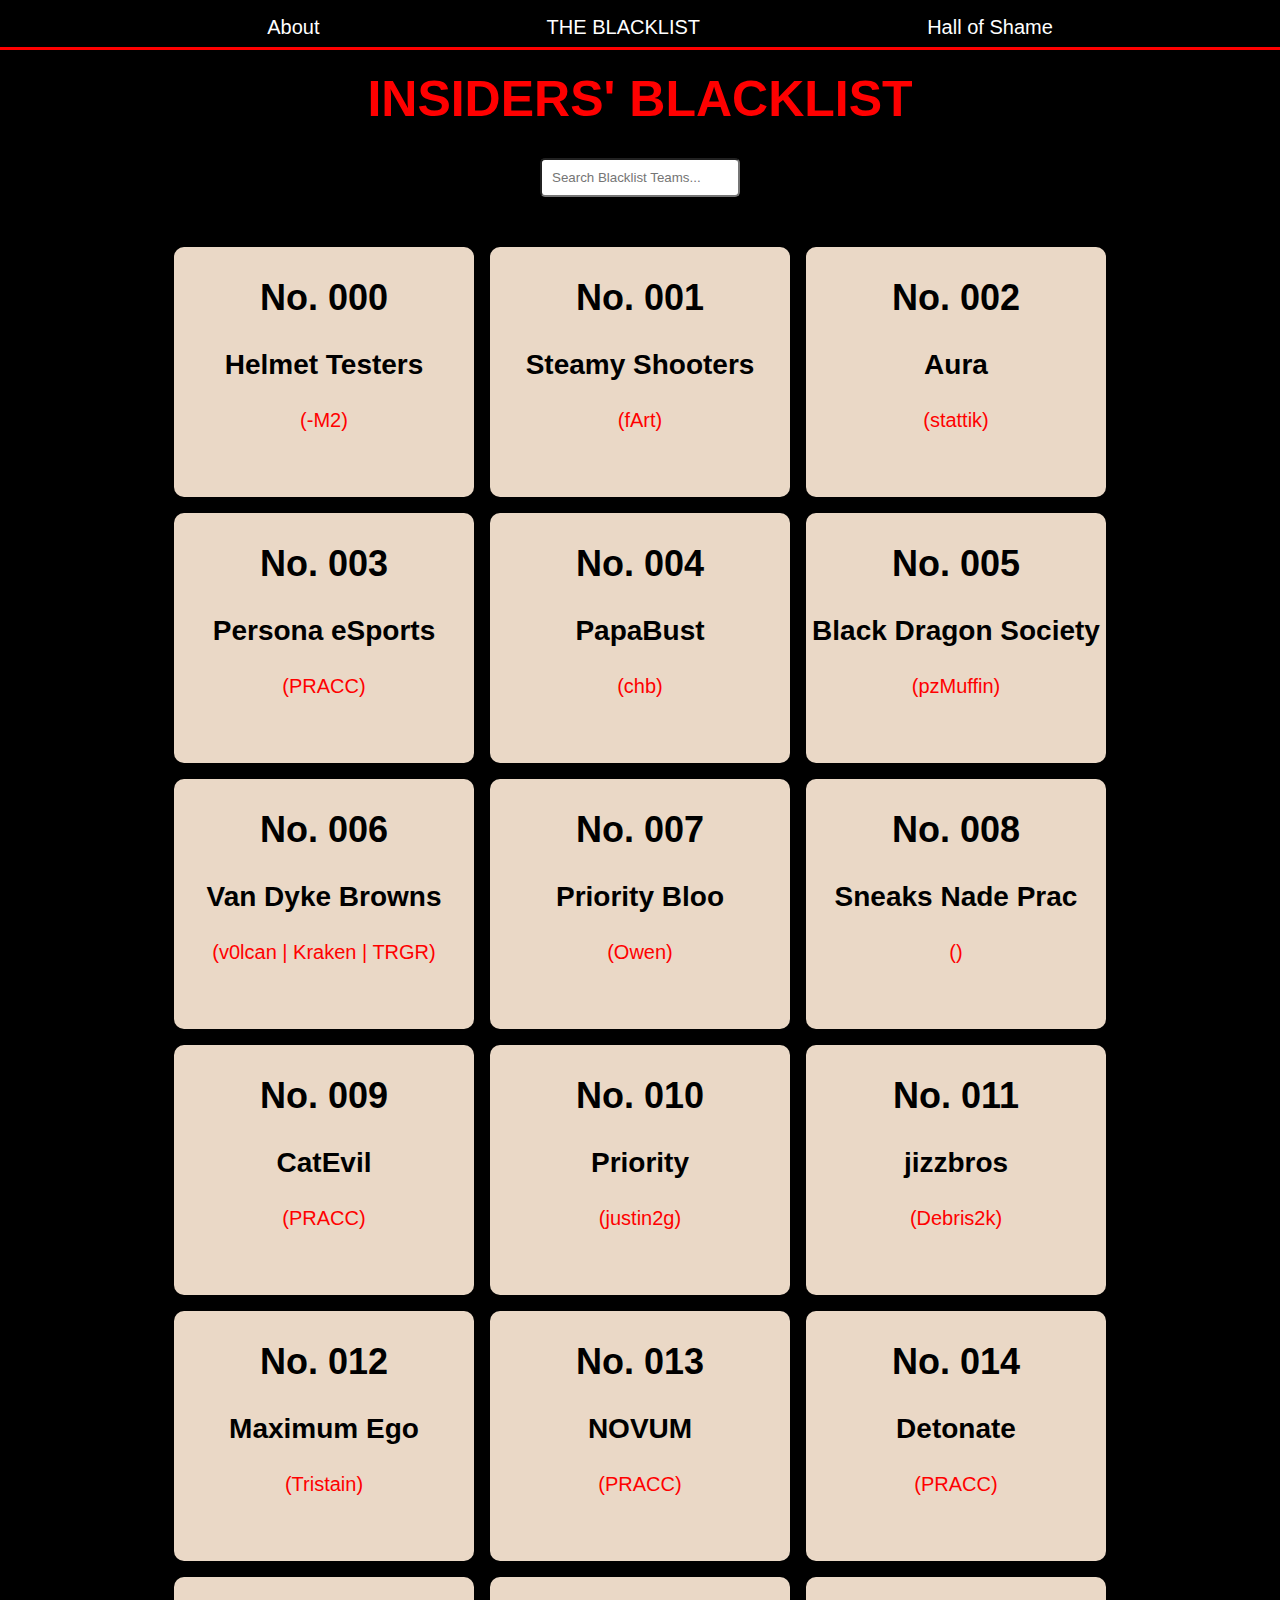
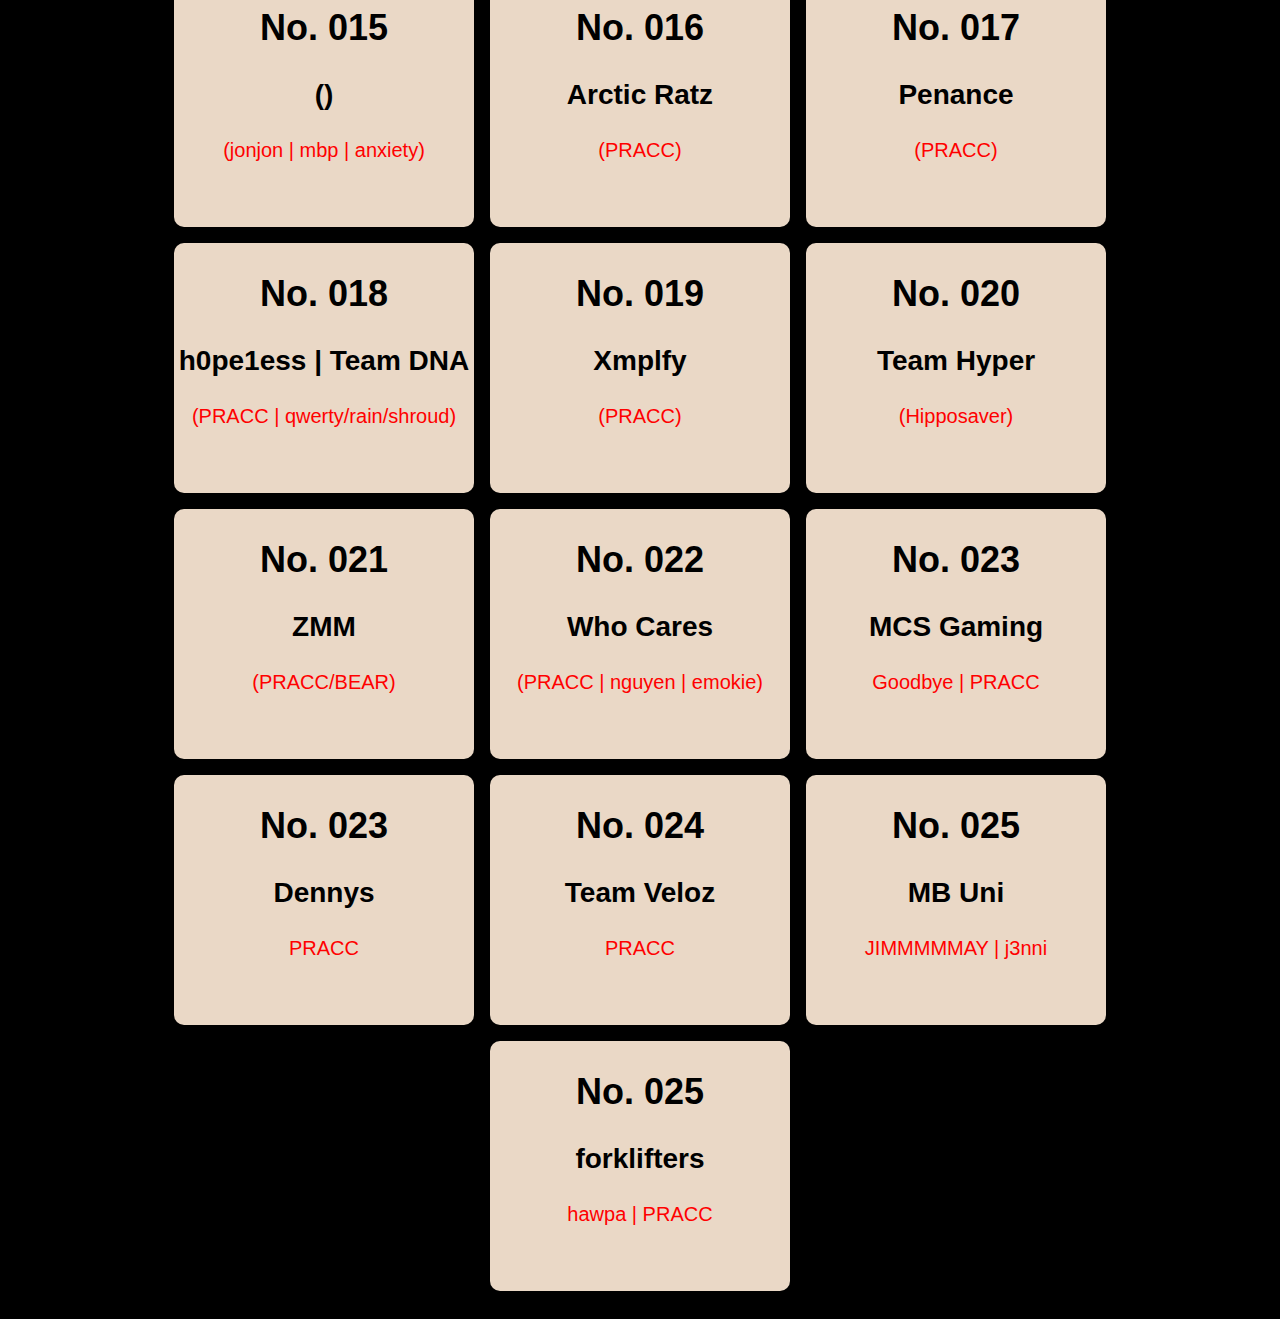
<file: index.html>
<!DOCTYPE html>
<html lang="en">
    <head>
        <meta charset="UTF-8">
        <meta name="viewport" content="width=device-width, initial-scale=1.0">
        <title>INSIDERS' BLACKLIST</title>
        <link rel="stylesheet" href="styles.css">
    </head>
        <header>
            <nav class="navbar">
                <ul>
                    <li><a href="about.html">About</a></li>
                    <li><a href="index.html">THE BLACKLIST</a></li>
                    <li><a href="Hall-Of-Fame.html">Hall of Shame</a></li>
                </ul>
            </nav>
        </header>
        <body>   
            <main>
            <h1>INSIDERS' BLACKLIST</h1>
            <div class="container">
                <input id="searchbar" 
                       onkeyup="search_blacklist()" 
                       type="text" name="search" 
                       placeholder="Search Blacklist Teams...">
            </div>
                <div class="box">
                <div class="blacklist-teams">
                    <h2><strong>No. 000</strong></h2>
                    <h3><strong>Helmet Testers</strong></h3>
                    <p class="player">(-M2)</p>
                    <p class="reason">Unknown</p>
                </div>
                <div class="blacklist-teams">
                    <h2><strong>No. 001</strong></h2>
                    <h3><strong>Steamy Shooters</strong></h3>
                    <p class="player">(fArt)</p>
                    <p class="reason">Unknown</p>
                </div>
                <div class="blacklist-teams">
                    <h2><strong>No. 002</strong></h2>
                    <h3><strong>Aura</strong></h3>
                    <p class="player">(stattik)</p>
                    <p class="reason">Unknown</p>
                </div>
                <div class="blacklist-teams">
                    <h2><strong>No. 003</strong></h2>
                    <h3><strong>Persona eSports</strong></h3>
                    <p class="player">(PRACC)</p>
                    <p class="reason">Unknown</p>
                </div>
                <div class="blacklist-teams">
                    <h2><strong>No. 004</strong></h2>
                    <h3><strong>PapaBust</strong></h3>
                    <p class="player">(chb)</p>
                    <p class="reason">Unknown</p>
                </div>
                <div class="blacklist-teams">
                    <h2><strong>No. 005</strong></h2>
                    <h3><strong>Black Dragon Society</strong></h3>
                    <p class="player">(pzMuffin)</p>
                    <p class="reason">Braindead</p>
                </div>
                <div class="blacklist-teams">
                    <h2><strong>No. 006</strong></h2>
                    <h3><strong>Van Dyke Browns</strong></h3>
                    <p class="player">(v0lcan | Kraken | TRGR)</p>
                    <p class="reason">Braindead</p>
                </div>
                <div class="blacklist-teams">
                    <h2><strong>No. 007</strong></h2>
                    <h3><strong>Priority Bloo</strong></h3>
                    <p class="player">(Owen)</p>
                    <p class="reason">Under Priority</p>
                </div>
                <div class="blacklist-teams">
                    <h2><strong>No. 008</strong></h2>
                    <h3><strong>Sneaks Nade Prac</strong></h3>
                    <p class="player">()</p>
                    <p class="reason">No-Show and Trolling/Holding W</p>
                </div>
                <div class="blacklist-teams">
                    <h2><strong>No. 009</strong></h2>
                    <h3><strong>CatEvil</strong></h3>
                    <p class="player">(PRACC)</p>
                    <p class="reason">Peru</p>
                </div>
                <div class="blacklist-teams">
                    <h2><strong>No. 010</strong></h2>
                    <h3><strong>Priority</strong></h3>
                    <p class="player">(justin2g)</p>
                    <p class="reason">Under Priority</p>
                </div>
                <div class="blacklist-teams">
                    <h2><strong>No. 011</strong></h2>
                    <h3><strong>jizzbros</strong></h3>
                    <p class="player">(Debris2k)</p>
                    <p class="reason">Puggers/Random</p>
                </div>
                <div class="blacklist-teams">
                    <h2><strong>No. 012</strong></h2>
                    <h3><strong>Maximum Ego</strong></h3>
                    <p class="player">(Tristain)</p>
                    <p class="reason">Braindead</p>
                </div>
                <div class="blacklist-teams">
                    <h2><strong>No. 013</strong></h2>
                    <h3><strong>NOVUM</strong></h3>
                    <p class="player">(PRACC)</p>
                    <p class="reason">Braindead</p>
                </div>
                <div class="blacklist-teams">
                    <h2><strong>No. 014</strong></h2>
                    <h3><strong>Detonate</strong></h3>
                    <p class="player">(PRACC)</p>
                    <p class="reason">Complete Braindead (No Hope)</p>
                </div>
                <div class="blacklist-teams">
                    <h2><strong>No. 015</strong></h2>
                    <h3><strong>()</strong></h3>
                    <p class="player">(jonjon | mbp | anxiety)</p>
                    <p class="reason">Braindead (No Hope)</p>
                </div>
                <div class="blacklist-teams">
                    <h2><strong>No. 016</strong></h2>
                    <h3><strong>Arctic Ratz</strong></h3>
                    <p class="player">(PRACC)</p>
                    <p class="reason">Unknown</p>
                </div>
                <div class="blacklist-teams">
                    <h2><strong>No. 017</strong></h2>
                    <h3><strong>Penance</strong></h3>
                    <p class="player">(PRACC)</p>
                    <p class="reason">Retard Puggers</p>
                </div>
                <div class="blacklist-teams">
                    <h2><strong>No. 018</strong></h2>
                    <h3><strong>h0pe1ess | Team DNA</strong></h3>
                    <p class="player">(PRACC | qwerty/rain/shroud)</p>
                    <p class="reason">Cheater</p>
                </div>
                <div class="blacklist-teams">
                    <h2><strong>No. 019</strong></h2>
                    <h3><strong>Xmplfy</strong></h3>
                    <p class="player">(PRACC)</p>
                    <p class="reason">Retard/Random</p>
                </div>
                <div class="blacklist-teams">
                    <h2><strong>No. 020</strong></h2>
                    <h3><strong>Team Hyper</strong></h3>
                    <p class="player">(Hipposaver)</p>
                    <p class="reason">Hold W/Buy Every Round</p>
                </div>
                <div class="blacklist-teams">
                    <h2><strong>No. 021</strong></h2>
                    <h3><strong>ZMM</strong></h3>
                    <p class="player">(PRACC/BEAR)</p>
                    <p class="reason">Maybe 3/5 of your team wont leave bc of you</p>
                </div>
                <div class="blacklist-teams">
                    <h2><strong>No. 022</strong></h2>
                    <h3><strong>Who Cares</strong></h3>
                    <p class="player">(PRACC | nguyen | emokie)</p>
                    <p class="reason">Trolling/Don't Care</p>
                </div>
                <div class="blacklist-teams">
                    <h2><strong>No. 023</strong></h2>
                    <h3><strong>MCS Gaming</strong></h3>
                    <p class="player">Goodbye | PRACC</p>
                    <p class="reason">Hold W Every Round | Retard Braindead</p>
                </div>
                <div class="blacklist-teams">
                    <h2><strong>No. 023</strong></h2>
                    <h3><strong>Dennys</strong></h3>
                    <p class="player">PRACC</p>
                    <p class="reason">Troll | Retards</p>
                </div>
                  <div class="blacklist-teams">
                    <h2><strong>No. 024</strong></h2>
                    <h3><strong>Team Veloz</strong></h3>
                    <p class="player">PRACC</p>
                    <p class="reason">Troll</p>
                </div>
                <div class="blacklist-teams">
                    <h2><strong>No. 025</strong></h2>
                    <h3><strong>MB Uni</strong></h3>
                    <p class="player">JIMMMMMAY | j3nni</p>
                    <p class="reason">Troll</p>
                </div>
                <div class="blacklist-teams">
                    <h2><strong>No. 025</strong></h2>
                    <h3><strong>forklifters</strong></h3>
                    <p class="player">hawpa | PRACC</p>
                    <p class="reason">Waste of Time | NEVER PLAY PLEASE</p>
                </div>
            </div>
            <script src="./script.js"></script>
        </main>
    </body>
</html>
</file>
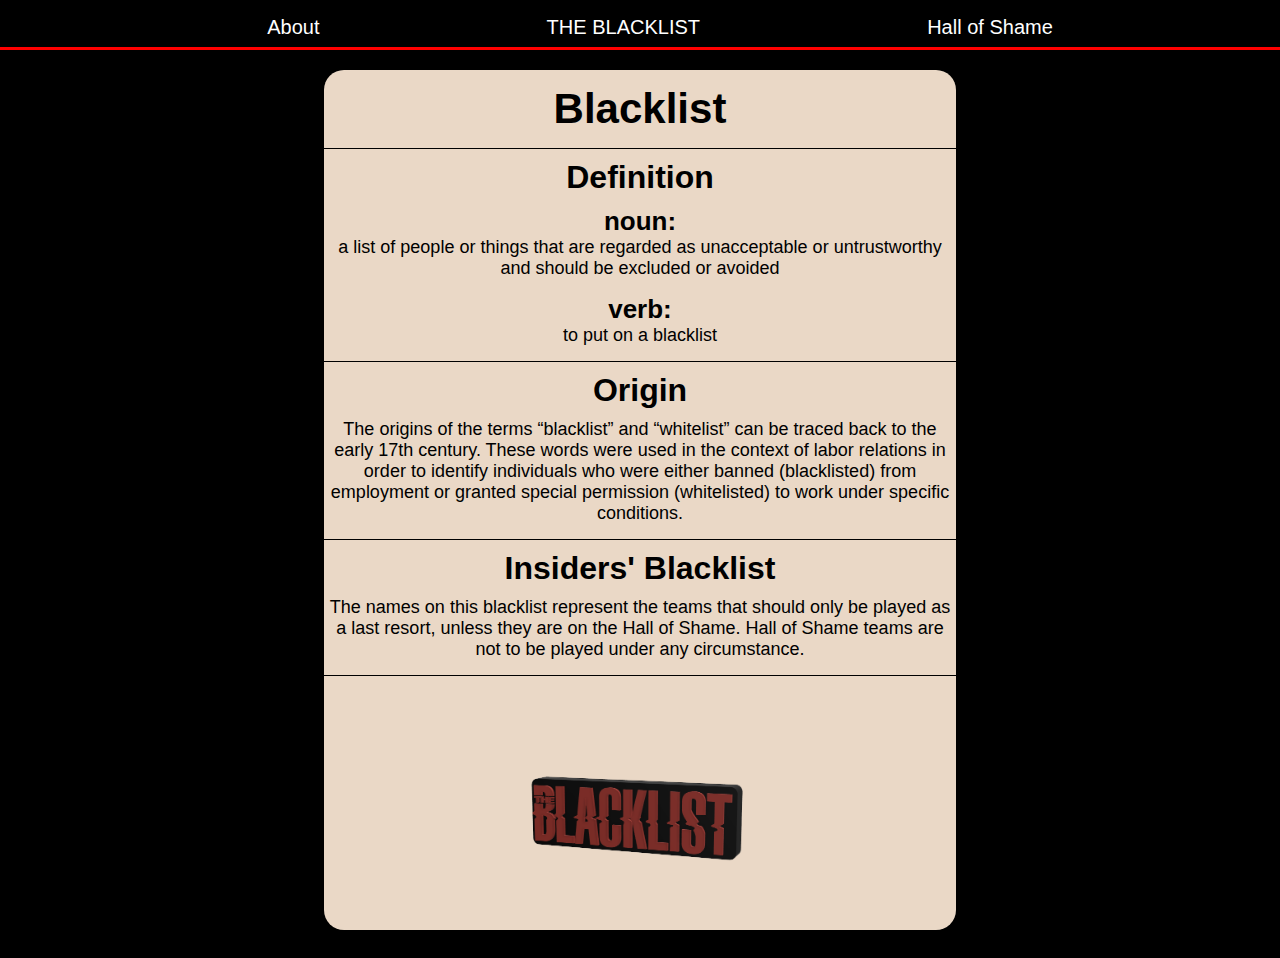
<file: about.html>
<!DOCTYPE html>
<html lang="en">
    <head>
        <meta charset="UTF-8">
        <meta name="viewport" content="width=device-width, initial-scale=1.0">
        <title>About</title>
        <link rel="stylesheet" href="about.css">
    </head>
        <header>
            <nav class="navbar">
                <ul>
                    <li><a href="about.html">About</a></li>
                    <li><a href="index.html">THE BLACKLIST</a></li>
                    <li><a href="Hall-Of-Fame.html">Hall of Shame</a></li>
                </ul>
            </nav>
        </header>
        <body>   
            <main>
                <div class="box">
                    <h1>Blacklist</h1>
                    <h2>Definition</h2>
                    <h3>noun:</h3>
                    <p id="noborder">a list of people or things that are regarded as unacceptable or untrustworthy and should be excluded or avoided</p>
                    <h3>verb:</h3>
                    <p>to put on a blacklist</p>
                    <h2>Origin</h2>
                    <p>The origins of the terms “blacklist” and “whitelist” can be traced back to the early 17th century. These words were used in the context of labor relations in order to identify individuals who were either banned (blacklisted) from employment or granted special permission (whitelisted) to work under specific conditions.</p>
                    <h2>Insiders' Blacklist</h2>
                    <p>The names on this blacklist represent the teams that should only be played as a last resort, unless they are on the Hall of Shame. Hall of Shame teams are not to be played under any circumstance.</p>
                    <img alt="Blacklist Text" src="blacklistimage.png">
                </div>
            </main>
    </body>
</html>
</file>
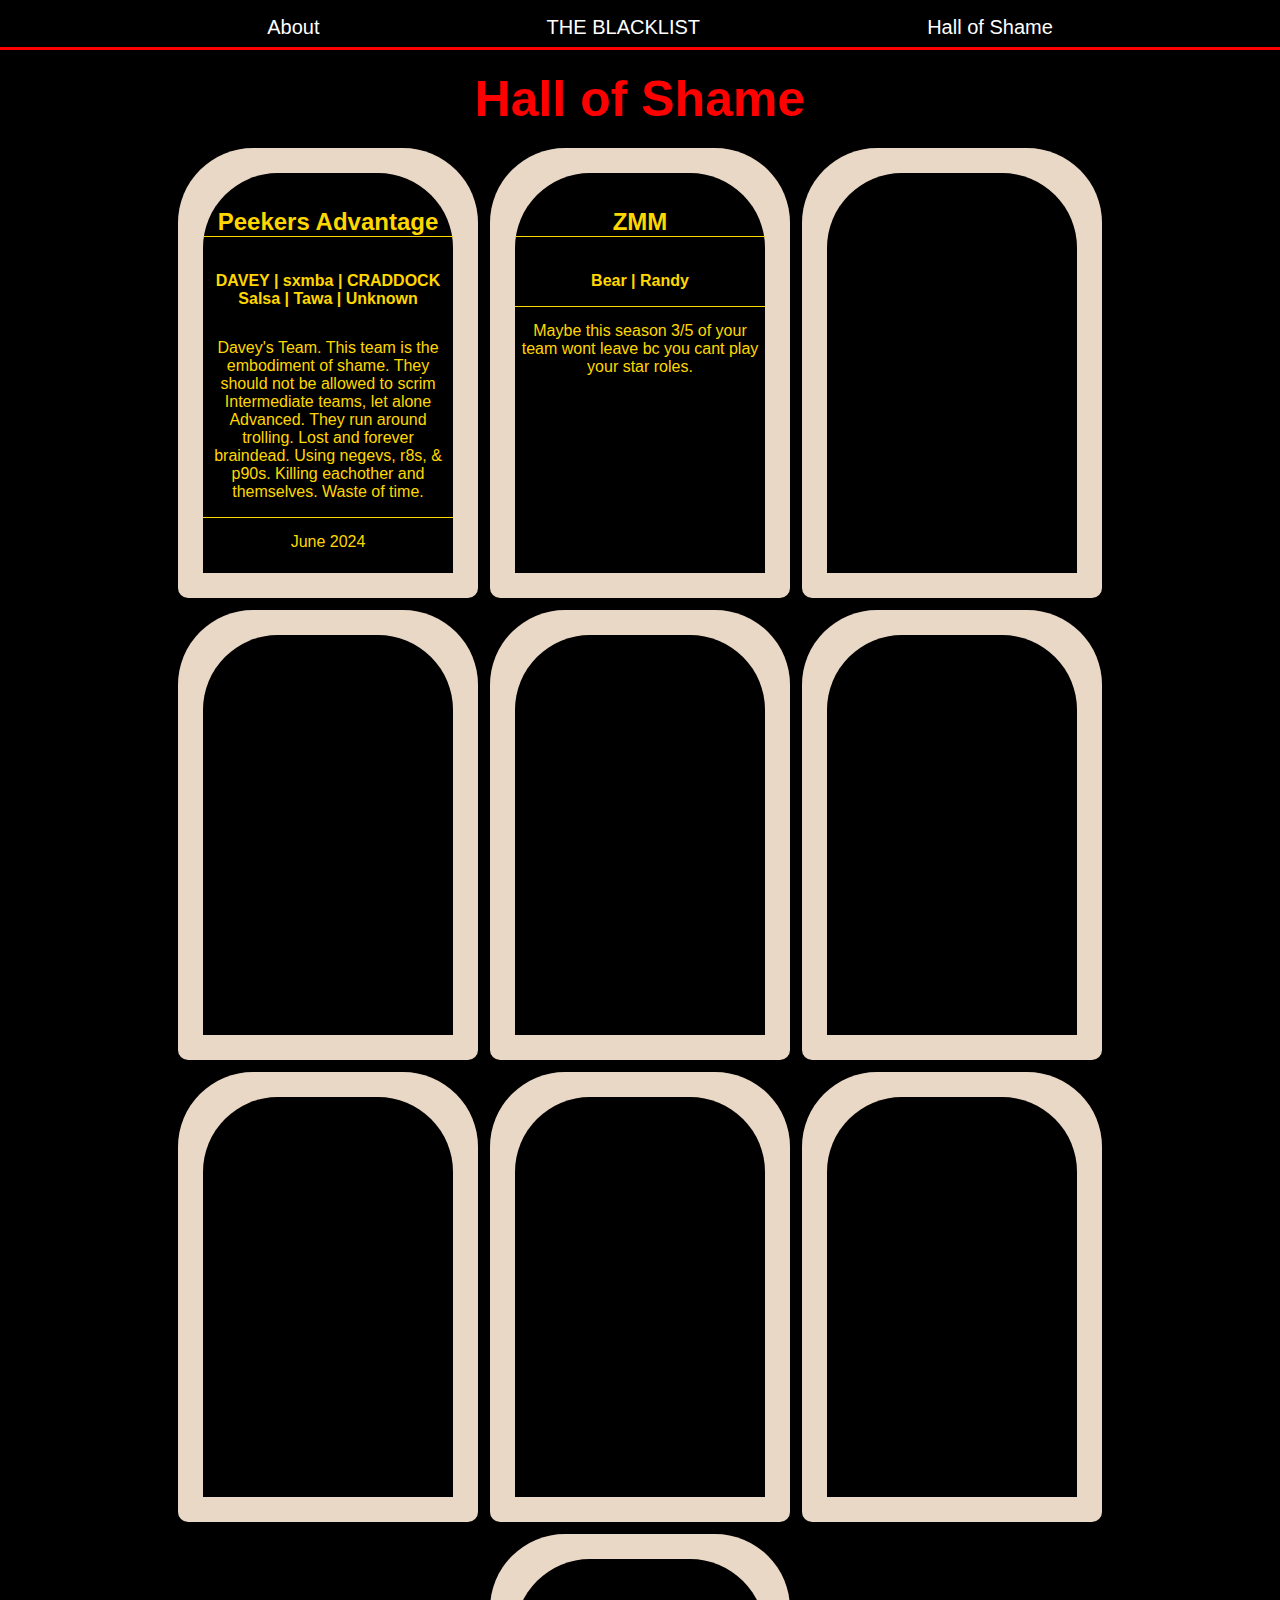
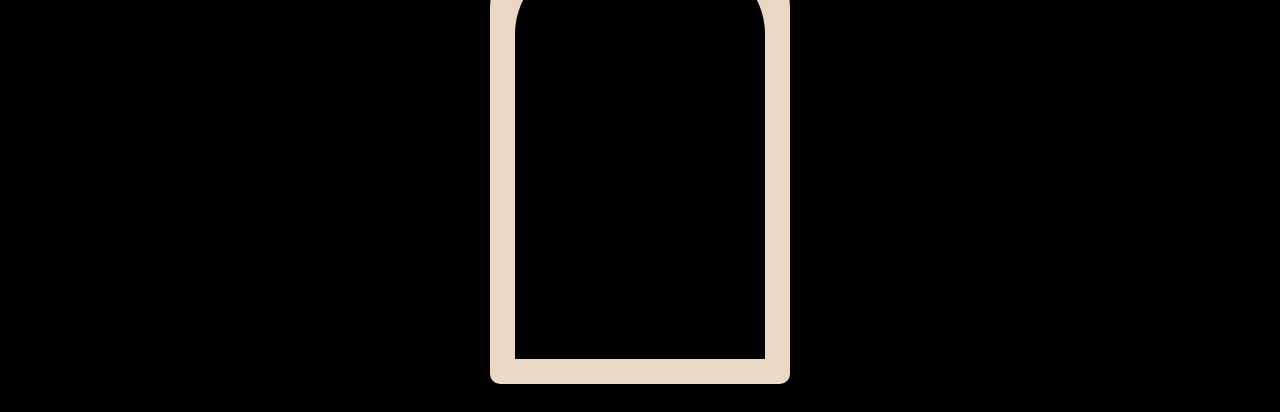
<file: Hall-Of-Fame.html>
<!DOCTYPE html>
<html lang="en">
    <head>
        <meta charset="UTF-8">
        <meta name="viewport" content="width=device-width, initial-scale=1.0">
        <title>Hall of Shame</title>
        <link rel="stylesheet" href="Hall-Of-Fame.css">
    </head>
        <header>
            <nav class="navbar">
                <ul>
                    <li><a href="about.html">About</a></li>
                    <li><a href="index.html">THE BLACKLIST</a></li>
                    <li><a href="Hall-Of-Fame.html">Hall of Shame</a></li>
                </ul>
            </nav>
        </header>
        <body>   
            <main>
                <h1>Hall of Shame</h1>
            <div class="box">
                <div class="inner-box">
                    <div class="bust">
                        <h2>Peekers Advantage</h2>
                        <h3>DAVEY | sxmba | CRADDOCK  Salsa | Tawa | Unknown</h3>
                        <p>Davey's Team. This team is the embodiment of shame. They should not be allowed to scrim Intermediate teams, let alone Advanced. They run around trolling. Lost and forever braindead. Using negevs, r8s, & p90s. Killing eachother and themselves. Waste of time.</p>
                        <p>June 2024</p>
                    </div>
                </div>
                <div class="inner-box">
                    <div class="bust">
                        <h2>ZMM</h2>
                        <h3>Bear | Randy</h3>
                        <p>Maybe this season 3/5 of your team wont leave bc you cant play your star roles.</p>
                    </div>
                </div>
                <div class="inner-box">
                    <div class="bust"></div>
                </div>
                <div class="inner-box">
                    <div class="bust"></div>
                </div>
                <div class="inner-box">
                    <div class="bust"></div>
                </div>
                <div class="inner-box">
                    <div class="bust"></div>
                </div>
                <div class="inner-box">
                    <div class="bust"></div>
                </div>
                <div class="inner-box">
                    <div class="bust"></div>
                </div>
                <div class="inner-box">
                    <div class="bust"></div>
                </div>
                <div class="inner-box">
                    <div class="bust"></div>
                </div>
            </div>
            </main>
    </body>
</html>
</file>
<file: styles.css>
@media (prefers-reduced-motion: no-preference) {
    * {
      scroll-behavior: smooth;
    }
  }
  
  * {
    font-family: sans-serif;
    box-sizing: border-box;
  }

  .navbar {
    width: 100%;
    height: 50px;
    position: fixed;
    color: white;
    top: 0;
    left: 0;
    border-bottom: 3px solid red;
    background-color: black;
  }

  ul {
    display: flex;
    justify-content: space-evenly;
    flex-direction: row;
  }

  li {
    list-style-type: none;
  }

  .navbar a {
    text-decoration: none;
    font-size: 20px;
    padding: 0;
    color: white;
  }

  body {
    background-color: black;
  }

  main {
    margin-top: 70px;
  }

  h1 {
    color: red;
    text-align: center;
    font-size: 50px;
    margin-bottom: 0;
  }

  h2 {
    text-align: center;
    font-size: 36px;
  }

  h3 {
    text-align: center;
    font-size: 28px;
  }

  .player {
    color: red;
    font-size: 20px;
    text-align: center;
  }

  .reason {
    text-align: center;
    color: #ead8c6;
  }

  .box {
    width: 80%;
    height: 80%;
    display: flex;
    flex-direction: row;
    flex-wrap: wrap;
    justify-content: center;
    align-items: center;
    gap: 16px;
    margin: 0 auto;
    padding: 20px 10px;
    animation: fadeIn 0.5s ease-in-out;
  }

  .blacklist-teams:hover .reason {
    color: black;
    font-size: 16px;
    font-family: Courier;
  }

  .blacklist-teams {
    border-radius: 10px;
    width: 300px;
    height: 250px;
    background-color: #ead8c6;
  }

  p {
    text-align: center;
    padding-left: 0;
    padding-right: 0;
  }

  .container {
    display: flex;
    flex-direction: column;
    align-items: center;
    margin: 20px;
}

#searchbar {
    margin: 10px;
    padding: 10px;
    border-radius: 5px;
    width: 200px;
    box-sizing: border-box;
}

@keyframes fadeIn {
  from {
      opacity: 0;
      transform: translateY(-10px);
  }

  to {
      opacity: 1;
      transform: translateY(0);
  }
}
</file>
<file: about.css>
@media (prefers-reduced-motion: no-preference) {
    * {
      scroll-behavior: smooth;
    }
  }
  
  * {
    font-family: sans-serif;
    box-sizing: border-box;
  }

  .navbar {
    width: 100%;
    height: 50px;
    position: fixed;
    color: white;
    top: 0;
    left: 0;
    border-bottom: 3px solid red;
    background-color: black;
  }

  ul {
    display: flex;
    justify-content: space-evenly;
    flex-direction: row;
  }

  li {
    list-style-type: none;
  }

  .navbar a {
    text-decoration: none;
    font-size: 20px;
    padding: 0;
    color: white;
  }

  body {
    background-color: black;
  }

  main {
    margin-top: 70px;
  }

  .box {
    width: 50%;
    height: 860px;
    border-radius: 20px;
    margin: auto;
    background-color: #ead8c6;
  }

  h1 {
    text-align: center;
    font-size: 42px;
    border-bottom: 1px black solid;
    margin-bottom: 5px;
    padding-top: 15px;
    padding-bottom: 15px;
  }

  h2 {
    text-align: center;
    font-size: 32px;
    padding: 0;
    margin-top: 10px;
    margin-bottom: 10px;
  }

  h3 {
    text-align: center;
    font-size: 26px;
    margin: 0;
  }

  p {
    text-align: center;
    border-bottom: 1px solid black;
    font-size: 18px;
    margin: 0;
    padding-bottom: 15px;
  }

  #noborder {
    border: none;
  }

  img {
    width: 100%;
    max-height: 300px;
    margin-left: auto;
    margin-right: auto;
    margin-top: 10px;
  }
</file>
<file: Hall-Of-Fame.css>
@media (prefers-reduced-motion: no-preference) {
    * {
      scroll-behavior: smooth;
    }
  }
  
  * {
    font-family: sans-serif;
    box-sizing: border-box;
  }

  .navbar {
    width: 100%;
    height: 50px;
    position: fixed;
    color: white;
    top: 0;
    left: 0;
    border-bottom: 3px solid red;
    background-color: black;
  }

  ul {
    display: flex;
    justify-content: space-evenly;
    flex-direction: row;
  }

  li {
    list-style-type: none;
  }

  .navbar a {
    text-decoration: none;
    font-size: 20px;
    padding: 0;
    color: white;
  }

  body {
    background-color: black;
  }

  main {
    margin-top: 70px;
  }

  h1 {
    color: red;
    text-align: center;
    font-size: 50px;
    margin-bottom: 0;
  }

  .box {
    width: 80%;
    height: 80%;
    display: flex;
    flex-direction: row;
    flex-wrap: wrap;
    justify-content: center;
    align-items: center;
    gap: 12px;
    margin: 0 auto;
    padding: 20px 8px;
  }

  .inner-box {
    border-top-left-radius: 75px;
    border-top-right-radius: 75px;
    border-bottom-left-radius: 10px;
    border-bottom-right-radius: 10px;
    width: 300px;
    height: 450px;
    background-color: #ead8c6;
  }

  .bust {
    margin-left: auto;
    margin-right: auto;
    margin-top: 25px;
    margin-bottom: 25px;
    padding: 0px;
    background-color: black;
    width: 250px;
    height: 400px;
    border-top-left-radius: 75px;
    border-top-right-radius: 75px;
    color: #FFD700;
  }

  h2 {
    text-align: center;
    padding-top: 35px;
    border-bottom: 1px solid #FFD700;
  }

  h3 {
    text-align: center;
    font-size: 16px;
    padding-top: 15px;
  }

  p {
    text-align: center;
    padding-top: 15px;
  }

  p:last-of-type {
    border-top: 1px solid #ffd700;
  }
</file>
